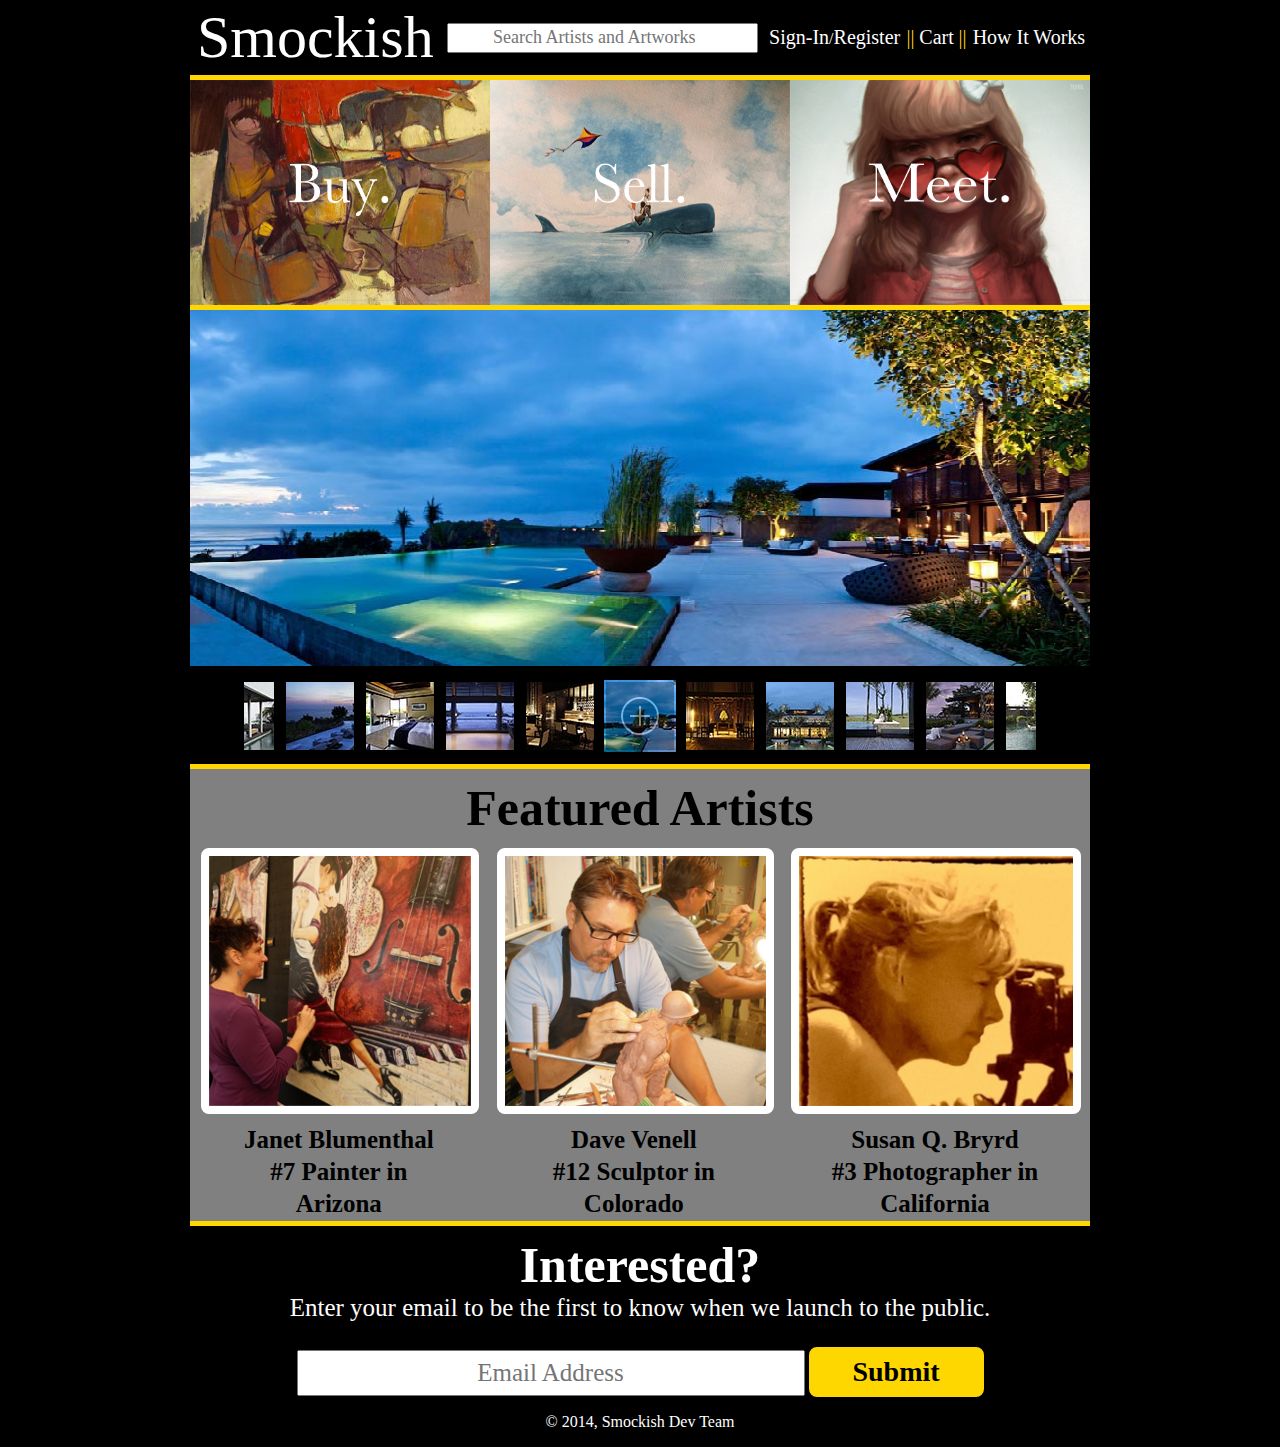
<file: mockup1/index.htm>
<!DOCTYPE html>

<html lang="en">
	<head>
		<meta charset="utf-8">
		<title>Smockish</title>
		<link rel='icon' type='image/png' href='favicon.png'>
		<link rel="shortcut icon" type="image/ico" href="favicon.ico" />
		<link rel="stylesheet" href="css/style.css" />
		<link rel="stylesheet" href="css/colorbox.css">
        <script src="https://ajax.googleapis.com/ajax/libs/jquery/1.10.2/jquery.min.js"></script>
        <script src="js/jquery.colorbox.js"></script>
		<script>
			$(document).ready(function(){
				$(".art").colorbox({rel:'art'});
				$(".pic").colorbox({rel:'pic'});
				$(".youtube").colorbox({iframe:true, innerWidth:640, innerHeight:390});
				$(".iframe").colorbox({iframe:true, width:"80%", height:"80%"});
				$("a.inline").colorbox({inline:true});
			});
		</script>
	</head>

	<body>
		<div id="top">
			<table style="color:white">
				<tr>
					<td><a class="title" href="index.htm">Smockish </a></td>
					<td><form action="http://www.google.com/search" method="get">
					<input type="search" name="q" size="28" onblur="value=''" placeholder="Search Artists and Artworks"/>
					</form></td>
					<td><a class="inline" href="#signin"> Sign-In</a>/<a class="inline" href="#reg">Register </a></td>
					<td class="seperator">||</td>
					<td><a class="iframe" href="cart.php"> Cart </a></td>
					<td class="seperator">||</td>
					<td><a class="iframe" href="how_it_works.htm"> How It Works</a></td>
				</tr>
			</table>
		</div>
		<div id="nav">
			<a class="art" href="img/buy.png"><img src="img/buy.png" alt="" /></a>
			<a class="art" href="img/sell.png"><img src="img/sell.png" alt=""/></a>
			<a class="art" href="img/meet.png"><img src="img/meet.png" alt=""/></a>
		</div>
		<div id="slide">
		<iframe scrolling="no"  src="ss/image_gallery.html">
			<p>Your browser does not support iframes.</p>
		</iframe>
		</div>
		<div id="featArtist">
			<strong>Featured Artists</strong>
			<table id="info">
				<tr>
					<td><a class="pic" href="img/artist1.png"><img src="img/artist1.png" alt=""/></a></td>
					<td><a class="pic" href="img/artist2.png"><img src="img/artist2.png" alt=""/></a></td>
					<td><a class="pic" href="img/artist3.png"><img src="img/artist3.png" alt=""/></a></td>
				</tr>
				<tr>
					<td>Janet Blumenthal</td>
					<td>Dave Venell</td>
					<td>Susan Q. Bryrd</td>
				</tr>
				<tr>
					<td>#7 Painter in</td>
					<td>#12 Sculptor in</td>
					<td>#3 Photographer in</td>
				</tr>
				<tr>
					<td>Arizona</td>
					<td>Colorado</td>
					<td>California</td>
				</tr>
			</table>
		</div>
		<div id="emailform">
			<strong>Interested?</strong>
			<p>Enter your email to be the first to know when we launch to the public.</p>
			<form action="email.php" method="post">
			<input type="email" name="email" placeholder="Email Address" pattern="[a-z0-9.-_$]+@[a-z0-9-_]+\.[a-z]{2,6}" maxlength="50" />
			<input type="submit" value="Submit" />
			</form>
		</div>
		<div style='display:none'>
			<div id="signin">
				<form action="#" method="post">
					<h1>Sign In</h1>
					<hr>
					<p><input type="email" name="email" placeholder="E-mail Address" required title="[Required] {Limit:6-50} Valid E-mail Address Only" pattern="[a-z0-9.-_$]+@[a-z0-9-_]+\.[a-z]{2,6}" maxlength="50"/></p>
					<p><input type="password" name="password" placeholder="Password" required title="[Required] {Limit:4-20} Alphanumberic Characters, - _ ! and $ Only." pattern="[a-zA-Z0-9-_!$]{4,20}"/></p>
					<p><a class="inline fix" href="#reset">Forgot your password?</a></p>
					<button type="submit">Sign In To Your Account</button>
					<p>Not a member? <a class="inline fix" href="#reg">Join Now</a></p>
				</form>
			</div>
		</div>
		<div style='display:none'>
			<div id="reset">
				<form action="#" method="post">
					<h1>Password Recovery</h1>
					<hr>
					<p>Enter your email address below and we will send you a replacement password.</p>
					<p><input type="email" name="email" placeholder="E-mail Address" required title="[Required] {Limit:6-50} Valid E-mail Address Only" pattern="[a-z0-9.-_$]+@[a-z0-9-_]+\.[a-z]{2,6}" maxlength="50"/></p>
					<button type="submit">Reset Password</button>
				</form>
			</div>
		</div>
		<div style='display:none'>
			<div id="reg">
				<form action="#" method="post">
					<h1>Smockish Registration</h1>
					<hr>
					<table>
						<tr>
							<td><label>First Name*</label><br />
							<input type="text" name="fname" placeholder="First Name" required title="[Required] {Limit:2-30} Upper/Lower Case Alphabetic Characters, - and ' Only." pattern="[a-zA-Z-' ]{2,30}"/></td>
							<td><label>Nick Name</label><br />
							<input type="text" name="nname" placeholder="Nick Name" title="[Optional] {Limit:2-30} Upper/Lower Case Alphabetic Characters, - and ' Only." pattern="[a-zA-Z-' ]{2,30}"/></td>
							<td><label>Last Name*</label><br />
							<input type="text" name="lname" placeholder="Last Name" required title="[Required] {Limit:2-30} Upper/Lower Case Alphabetic Characters, - and ' Only." pattern="[a-zA-Z-' ]{2,30}"/></td>
						</tr>
						<tr>
							<td><label>Zip Code*</label><br />
							<input type="text" name="zip" placeholder="Zip Code" required title="[Required] {Limit:5} Numberic Characters Only." pattern="[0-9]{5,5}"/></td>
							<!--<td><label>Website</label><br />
							<input type="url" name="website" placeholder="Website" title="[Optional] Format:https://..." pattern="https?://.+"/></td>-->
							<td><label>Referral Code</label><br />
							<input type="text" name="refcode" placeholder="Referral Code" title="[Optional] {Limit:8} Alphanumberic Characters Only." pattern="[a-zA-Z0-9]{8,8}"/></td>
						</tr>
							
						<tr>
							<td><label>E-mail Address*</label><br />
							<input type="email" name="email" placeholder="E-mail Address" required title="[Required] {Limit:6-50} Valid E-mail Address Only" pattern="[a-z0-9.-_$]+@[a-z0-9-_]+\.[a-z]{2,6}" maxlength="50"/></td>
							<td><label>Password*</label><br />
							<input type="password" name="password" placeholder="Password" required title="[Required] {Limit:4-20} Alphanumberic Characters, - _ ! and $ Only." onchange="form.reenter.pattern=this.value;" pattern="[a-zA-Z0-9-_!$]{4,20}"/></td>
							<td><label>Confirm Password*</label><br />
							<input type="password" name="cpassword" placeholder="Confirm Password" required title="[Required] Password must match!" pattern="[a-zA-Z0-9-_!$]{4,20}"/></td>
						</tr>
					</table>
					<h2>Join Our Newsletter</h2>
					<hr>
					<p>Stay up to date on works by your favorite artists and get notified when new auctions launch.</p>
					<input type="checkbox" name="newscheck" /><label>Sign me up!</label>
					<p>By signing up you agree to Smockish's <a class="iframe fix" href="about/terms.htm">terms and conditions</a> and <a class="iframe fix" href="about/privacy.htm">privacy policy</a>.</p>
					<button type="submit">Join Now</button>
					<p>Already a member? <a class="inline fix" href="#signin">Sign In</a></p>
				</form>
			</div>
		</div>
		<footer>
			<p>&copy; 2014, Smockish Dev Team</p>
		</footer>

	</body>
</html>
</file>
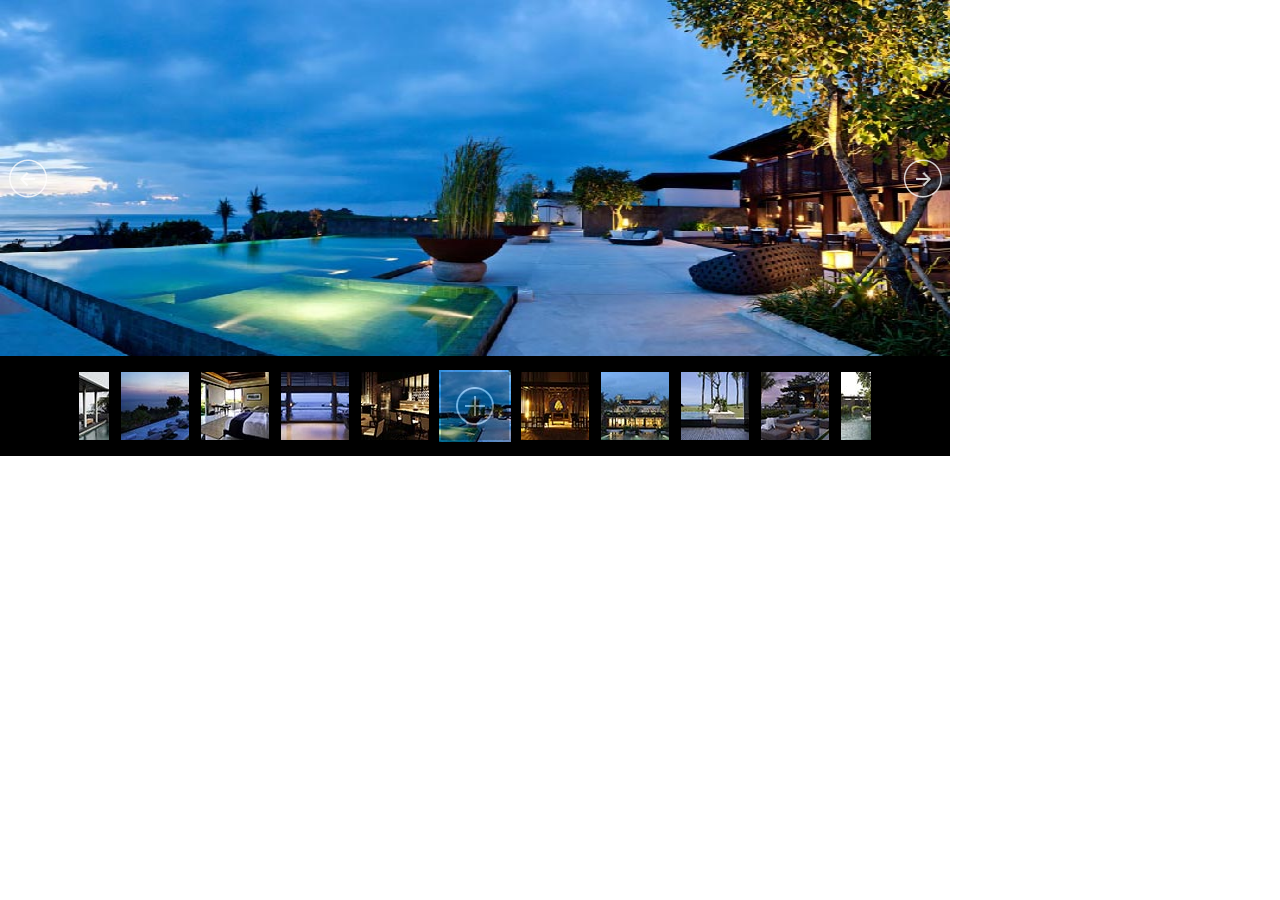
<file: ss/image_gallery.html>
﻿<!DOCTYPE html>
<html>
<head>
    <meta charset="utf-8">
    <meta name="viewport" content="width=device-width">
    <title>Image Gallery Theme - Jssor Slider, Slideshow with Javascript Source Code</title>
</head>
<body style="padding: 0; margin: 0; font-family:Arial, Verdana;background-color:#fff;">
    <!-- it works the same with all jquery version from 1.x to 2.x -->
    <script type="text/javascript" src="js/jquery-1.9.1.min.js"></script>
    <!-- use jssor.slider.mini.js (40KB) or jssor.sliderc.mini.js (32KB, with caption, no slideshow) or jssor.sliders.mini.js (28KB, no caption, no slideshow) instead for release -->
    <!-- jssor.slider.mini.js = jssor.sliderc.mini.js = jssor.sliders.mini.js = (jssor.core.js + jssor.utils.js + jssor.slider.js) -->
    <script type="text/javascript" src="js/jssor.core.js"></script>
    <script type="text/javascript" src="js/jssor.utils.js"></script>
    <script type="text/javascript" src="js/jssor.slider.js"></script>
	<!-- Colorbox integration -->
	<link rel="stylesheet" href="../css/colorbox.css">
	<script src="../js/jquery.colorbox.js"></script>
	
    <script>
		<!-- Colorbox Script -- >
		$(document).ready(function(){
			$(".art").colorbox({rel:'art'});
			$(".pic").colorbox({rel:'pic'});
		});
		
		<!-- SLideshow Script -->
        jQuery(document).ready(function ($) {

            var _SlideshowTransitions = [
            //Fade in L
                {$Duration: 1200, x: 0.3, $During: { $Left: [0.3, 0.7] }, $Easing: { $Left: $JssorEasing$.$EaseInCubic, $Opacity: $JssorEasing$.$EaseLinear }, $Opacity: 2 }
            //Fade out R
                , { $Duration: 1200, x: -0.3, $SlideOut: true, $Easing: { $Left: $JssorEasing$.$EaseInCubic, $Opacity: $JssorEasing$.$EaseLinear }, $Opacity: 2 }
            //Fade in R
                , { $Duration: 1200, x: -0.3, $During: { $Left: [0.3, 0.7] }, $Easing: { $Left: $JssorEasing$.$EaseInCubic, $Opacity: $JssorEasing$.$EaseLinear }, $Opacity: 2 }
            //Fade out L
                , { $Duration: 1200, x: 0.3, $SlideOut: true, $Easing: { $Left: $JssorEasing$.$EaseInCubic, $Opacity: $JssorEasing$.$EaseLinear }, $Opacity: 2 }

            //Fade in T
                , { $Duration: 1200, y: 0.3, $During: { $Top: [0.3, 0.7] }, $Easing: { $Top: $JssorEasing$.$EaseInCubic, $Opacity: $JssorEasing$.$EaseLinear }, $Opacity: 2, $Outside: true }
            //Fade out B
                , { $Duration: 1200, y: -0.3, $SlideOut: true, $Easing: { $Top: $JssorEasing$.$EaseInCubic, $Opacity: $JssorEasing$.$EaseLinear }, $Opacity: 2, $Outside: true }
            //Fade in B
                , { $Duration: 1200, y: -0.3, $During: { $Top: [0.3, 0.7] }, $Easing: { $Top: $JssorEasing$.$EaseInCubic, $Opacity: $JssorEasing$.$EaseLinear }, $Opacity: 2 }
            //Fade out T
                , { $Duration: 1200, y: 0.3, $SlideOut: true, $Easing: { $Top: $JssorEasing$.$EaseInCubic, $Opacity: $JssorEasing$.$EaseLinear }, $Opacity: 2 }

            //Fade in LR
                , { $Duration: 1200, x: 0.3, $Cols: 2, $During: { $Left: [0.3, 0.7] }, $ChessMode: { $Column: 3 }, $Easing: { $Left: $JssorEasing$.$EaseInCubic, $Opacity: $JssorEasing$.$EaseLinear }, $Opacity: 2, $Outside: true }
            //Fade out LR
                , { $Duration: 1200, x: 0.3, $Cols: 2, $SlideOut: true, $ChessMode: { $Column: 3 }, $Easing: { $Left: $JssorEasing$.$EaseInCubic, $Opacity: $JssorEasing$.$EaseLinear }, $Opacity: 2, $Outside: true }
            //Fade in TB
                , { $Duration: 1200, y: 0.3, $Rows: 2, $During: { $Top: [0.3, 0.7] }, $ChessMode: { $Row: 12 }, $Easing: { $Top: $JssorEasing$.$EaseInCubic, $Opacity: $JssorEasing$.$EaseLinear }, $Opacity: 2 }
            //Fade out TB
                , { $Duration: 1200, y: 0.3, $Rows: 2, $SlideOut: true, $ChessMode: { $Row: 12 }, $Easing: { $Top: $JssorEasing$.$EaseInCubic, $Opacity: $JssorEasing$.$EaseLinear }, $Opacity: 2 }

            //Fade in LR Chess
                , { $Duration: 1200, y: 0.3, $Cols: 2, $During: { $Top: [0.3, 0.7] }, $ChessMode: { $Column: 12 }, $Easing: { $Top: $JssorEasing$.$EaseInCubic, $Opacity: $JssorEasing$.$EaseLinear }, $Opacity: 2, $Outside: true }
            //Fade out LR Chess
                , { $Duration: 1200, y: -0.3, $Cols: 2, $SlideOut: true, $ChessMode: { $Column: 12 }, $Easing: { $Top: $JssorEasing$.$EaseInCubic, $Opacity: $JssorEasing$.$EaseLinear }, $Opacity: 2 }
            //Fade in TB Chess
                , { $Duration: 1200, x: 0.3, $Rows: 2, $During: { $Left: [0.3, 0.7] }, $ChessMode: { $Row: 3 }, $Easing: { $Left: $JssorEasing$.$EaseInCubic, $Opacity: $JssorEasing$.$EaseLinear }, $Opacity: 2, $Outside: true }
            //Fade out TB Chess
                , { $Duration: 1200, x: -0.3, $Rows: 2, $SlideOut: true, $ChessMode: { $Row: 3 }, $Easing: { $Left: $JssorEasing$.$EaseInCubic, $Opacity: $JssorEasing$.$EaseLinear }, $Opacity: 2 }

            //Fade in Corners
                , { $Duration: 1200, x: 0.3, y: 0.3, $Cols: 2, $Rows: 2, $During: { $Left: [0.3, 0.7], $Top: [0.3, 0.7] }, $ChessMode: { $Column: 3, $Row: 12 }, $Easing: { $Left: $JssorEasing$.$EaseInCubic, $Top: $JssorEasing$.$EaseInCubic, $Opacity: $JssorEasing$.$EaseLinear }, $Opacity: 2, $Outside: true }
            //Fade out Corners
                , { $Duration: 1200, x: 0.3, y: 0.3, $Cols: 2, $Rows: 2, $During: { $Left: [0.3, 0.7], $Top: [0.3, 0.7] }, $SlideOut: true, $ChessMode: { $Column: 3, $Row: 12 }, $Easing: { $Left: $JssorEasing$.$EaseInCubic, $Top: $JssorEasing$.$EaseInCubic, $Opacity: $JssorEasing$.$EaseLinear }, $Opacity: 2, $Outside: true }

            //Fade Clip in H
                , { $Duration: 1200, $Delay: 20, $Clip: 3, $Assembly: 260, $Easing: { $Clip: $JssorEasing$.$EaseInCubic, $Opacity: $JssorEasing$.$EaseLinear }, $Opacity: 2 }
            //Fade Clip out H
                , { $Duration: 1200, $Delay: 20, $Clip: 3, $SlideOut: true, $Assembly: 260, $Easing: { $Clip: $JssorEasing$.$EaseOutCubic, $Opacity: $JssorEasing$.$EaseLinear }, $Opacity: 2 }
            //Fade Clip in V
                , { $Duration: 1200, $Delay: 20, $Clip: 12, $Assembly: 260, $Easing: { $Clip: $JssorEasing$.$EaseInCubic, $Opacity: $JssorEasing$.$EaseLinear }, $Opacity: 2 }
            //Fade Clip out V
                , { $Duration: 1200, $Delay: 20, $Clip: 12, $SlideOut: true, $Assembly: 260, $Easing: { $Clip: $JssorEasing$.$EaseOutCubic, $Opacity: $JssorEasing$.$EaseLinear }, $Opacity: 2 }
                ];

            var options = {
                $AutoPlay: true,                                    //[Optional] Whether to auto play, to enable slideshow, this option must be set to true, default value is false
                $AutoPlayInterval: 1500,                            //[Optional] Interval (in milliseconds) to go for next slide since the previous stopped if the slider is auto playing, default value is 3000
                $PauseOnHover: 1,                                //[Optional] Whether to pause when mouse over if a slider is auto playing, 0 no pause, 1 pause for desktop, 2 pause for touch device, 3 pause for desktop and touch device, 4 freeze for desktop, 8 freeze for touch device, 12 freeze for desktop and touch device, default value is 1

                $DragOrientation: 3,                                //[Optional] Orientation to drag slide, 0 no drag, 1 horizental, 2 vertical, 3 either, default value is 1 (Note that the $DragOrientation should be the same as $PlayOrientation when $DisplayPieces is greater than 1, or parking position is not 0)
                $ArrowKeyNavigation: true,   			            //[Optional] Allows keyboard (arrow key) navigation or not, default value is false
                $SlideDuration: 800,                                //Specifies default duration (swipe) for slide in milliseconds

                $SlideshowOptions: {                                //[Optional] Options to specify and enable slideshow or not
                    $Class: $JssorSlideshowRunner$,                 //[Required] Class to create instance of slideshow
                    $Transitions: _SlideshowTransitions,            //[Required] An array of slideshow transitions to play slideshow
                    $TransitionsOrder: 1,                           //[Optional] The way to choose transition to play slide, 1 Sequence, 0 Random
                    $ShowLink: true                                    //[Optional] Whether to bring slide link on top of the slider when slideshow is running, default value is false
                },

                $ArrowNavigatorOptions: {                       //[Optional] Options to specify and enable arrow navigator or not
                    $Class: $JssorArrowNavigator$,              //[Requried] Class to create arrow navigator instance
                    $ChanceToShow: 1                               //[Required] 0 Never, 1 Mouse Over, 2 Always
                },

                $ThumbnailNavigatorOptions: {                       //[Optional] Options to specify and enable thumbnail navigator or not
                    $Class: $JssorThumbnailNavigator$,              //[Required] Class to create thumbnail navigator instance
                    $ChanceToShow: 2,                               //[Required] 0 Never, 1 Mouse Over, 2 Always

                    $ActionMode: 1,                                 //[Optional] 0 None, 1 act by click, 2 act by mouse hover, 3 both, default value is 1
                    $SpacingX: 8,                                   //[Optional] Horizontal space between each thumbnail in pixel, default value is 0
                    $DisplayPieces: 10,                             //[Optional] Number of pieces to display, default value is 1
                    $ParkingPosition: 360                          //[Optional] The offset position to park thumbnail
                }
            };

            var jssor_slider1 = new $JssorSlider$("slider1_container", options);
            //responsive code begin
            //you can remove responsive code if you don't want the slider scales while window resizes
            function ScaleSlider() {
                var parentWidth = jssor_slider1.$Elmt.parentNode.clientWidth;
                if (parentWidth)
                    jssor_slider1.$SetScaleWidth(Math.max(Math.min(parentWidth, 950), 300));
                else
                    window.setTimeout(ScaleSlider, 30);
            }

            ScaleSlider();

            if (!navigator.userAgent.match(/(iPhone|iPod|iPad|BlackBerry|IEMobile)/)) {
                $(window).bind('resize', ScaleSlider);
            }
			
            //if (navigator.userAgent.match(/(iPhone|iPod|iPad)/)) {
            //    $(window).bind("orientationchange", ScaleSlider);
            //}
            //responsive code end
        });
    </script>
    <!-- Jssor Slider Begin -->
    <!-- You can move inline styles to css file or css block. -->
    <div id="slider1_container" style="position: relative; top: 0px; left: 0px; width: 950px;
        height: 456px; background: #000000; overflow: hidden;">

        <!-- Loading Screen -->
        <div u="loading" style="position: absolute; top: 0px; left: 0px;">
            <div style="filter: alpha(opacity=70); opacity:0.7; position: absolute; display: block;
                background-color: #000000; top: 0px; left: 0px;width: 100%;height:100%;">
            </div>
            <div style="position: absolute; display: block; background: url(img/loading.gif) no-repeat center center;
                top: 0px; left: 0px;width: 100%;height:100%;">
            </div>
        </div>

        <!-- Slides Container -->
        <div u="slides" style="cursor: move; position: absolute; left: 0px; top: 0px; width: 950px; height: 356px; overflow: hidden;">
            <div>
                <img class="art" href="img/alila/01.jpg" u="image" src="img/alila/01.jpg" />
                <img u="thumb" src="img/alila/thumb-01.jpg" />
            </div>
            <div>
                <img class="art" href="img/alila/01.jpg" u="image" src="img/alila/02.jpg" />
                <img u="thumb" src="img/alila/thumb-02.jpg" />
            </div>
            <div>
                <img class="art" href="img/alila/01.jpg" u="image" src="img/alila/03.jpg" />
                <img u="thumb" src="img/alila/thumb-03.jpg" />
            </div>
            <div>
                <img class="art" href="img/alila/01.jpg" u="image" src="img/alila/04.jpg" />
                <img u="thumb" src="img/alila/thumb-04.jpg" />
            </div>
            <div>
                <img class="art" href="img/alila/01.jpg" u="image" src="img/alila/05.jpg" />
                <img u="thumb" src="img/alila/thumb-05.jpg" />
            </div>
            <div>
                <img class="art" href="img/alila/01.jpg" u="image" src="img/alila/06.jpg" />
                <img u="thumb" src="img/alila/thumb-06.jpg" />
            </div>
            <div>
                <img class="art" href="img/alila/01.jpg" u="image" src="img/alila/07.jpg" />
                <img u="thumb" src="img/alila/thumb-07.jpg" />
            </div>
            <div>
                <img class="art" href="img/alila/01.jpg" u="image" src="img/alila/08.jpg" />
                <img u="thumb" src="img/alila/thumb-08.jpg" />
            </div>
            <div>
                <img class="art" href="img/alila/01.jpg" u="image" src="img/alila/09.jpg" />
                <img u="thumb" src="img/alila/thumb-09.jpg" />
            </div>
            <div>
                <img class="art" href="img/alila/01.jpg" u="image" src="img/alila/10.jpg" />
                <img u="thumb" src="img/alila/thumb-10.jpg" />
            </div>
            
            <div>
                <img class="art" href="img/alila/01.jpg" u="image" src="img/alila/11.jpg" />
                <img u="thumb" src="img/alila/thumb-11.jpg" />
            </div>
            <div>
                <img class="art" href="img/alila/01.jpg" u="image" src="img/alila/12.jpg" />
                <img u="thumb" src="img/alila/thumb-12.jpg" />
            </div>
        </div>
        
        <!-- Arrow Navigator Skin Begin -->
        <style>
            /* jssor slider arrow navigator skin 05 css */
            /*
            .jssora05l              (normal)
            .jssora05r              (normal)
            .jssora05l:hover        (normal mouseover)
            .jssora05r:hover        (normal mouseover)
            .jssora05ldn            (mousedown)
            .jssora05rdn            (mousedown)
            */
            .jssora05l, .jssora05r, .jssora05ldn, .jssora05rdn
            {
            	position: absolute;
            	cursor: pointer;
            	display: block;
                background: url(img/a17.png) no-repeat;
                overflow:hidden;
            }
            .jssora05l { background-position: -10px -40px; }
            .jssora05r { background-position: -70px -40px; }
            .jssora05l:hover { background-position: -130px -40px; }
            .jssora05r:hover { background-position: -190px -40px; }
            .jssora05ldn { background-position: -250px -40px; }
            .jssora05rdn { background-position: -310px -40px; }
        </style>
        <!-- Arrow Left -->
        <span u="arrowleft" class="jssora05l" style="width: 40px; height: 40px; top: 158px; left: 8px;">
        </span>
        <!-- Arrow Right -->
        <span u="arrowright" class="jssora05r" style="width: 40px; height: 40px; top: 158px; right: 8px">
        </span>
        <!-- Arrow Navigator Skin End -->
        
        <!-- Thumbnail Navigator Skin Begin -->
        <div u="thumbnavigator" class="jssort01" style="position: absolute; width: 950px; height: 100px; left:0px; bottom: 0px;">
            <!-- Thumbnail Item Skin Begin -->
            <style>
                /* jssor slider thumbnail navigator skin 01 css */
                /*
                .jssort01 .p           (normal)
                .jssort01 .p:hover     (normal mouseover)
                .jssort01 .pav           (active)
                .jssort01 .pav:hover     (active mouseover)
                .jssort01 .pdn           (mousedown)
                */
                .jssort01 .w {
                    position: absolute;
                    top: 0px;
                    left: 0px;
                    width: 100%;
                    height: 100%;
                }

                .jssort01 .c {
                    position: absolute;
                    top: 0px;
                    left: 0px;
                    width: 68px;
                    height: 68px;
                    border: #000 2px solid;
                }

                .jssort01 .p:hover .c, .jssort01 .pav:hover .c, .jssort01 .pav .c {
                    background: url(img/t01.png) center center;
                    border-width: 0px;
                    top: 2px;
                    left: 2px;
                    width: 68px;
                    height: 68px;
                }

                .jssort01 .p:hover .c, .jssort01 .pav:hover .c {
                    top: 0px;
                    left: 0px;
                    width: 70px;
                    height: 70px;
                    border: #fff 1px solid;
                }
            </style>
            <div u="slides" style="cursor: move;">
                <div u="prototype" class="p" style="position: absolute; width: 72px; height: 72px; top: 0; left: 0;">
                    <div class=w><thumbnailtemplate style=" width: 100%; height: 100%; border: none;position:absolute; top: 0; left: 0;"></thumbnailtemplate></div>
                    <div class=c>
                    </div>
                </div>
            </div>
            <!-- Thumbnail Item Skin End -->
        </div>
        <!-- Thumbnail Navigator Skin End -->
        <a style="display: none" href="http://www.jssor.com">javascript</a>
    </div>
    <!-- Jssor Slider End -->
</body>
</html>
</file>
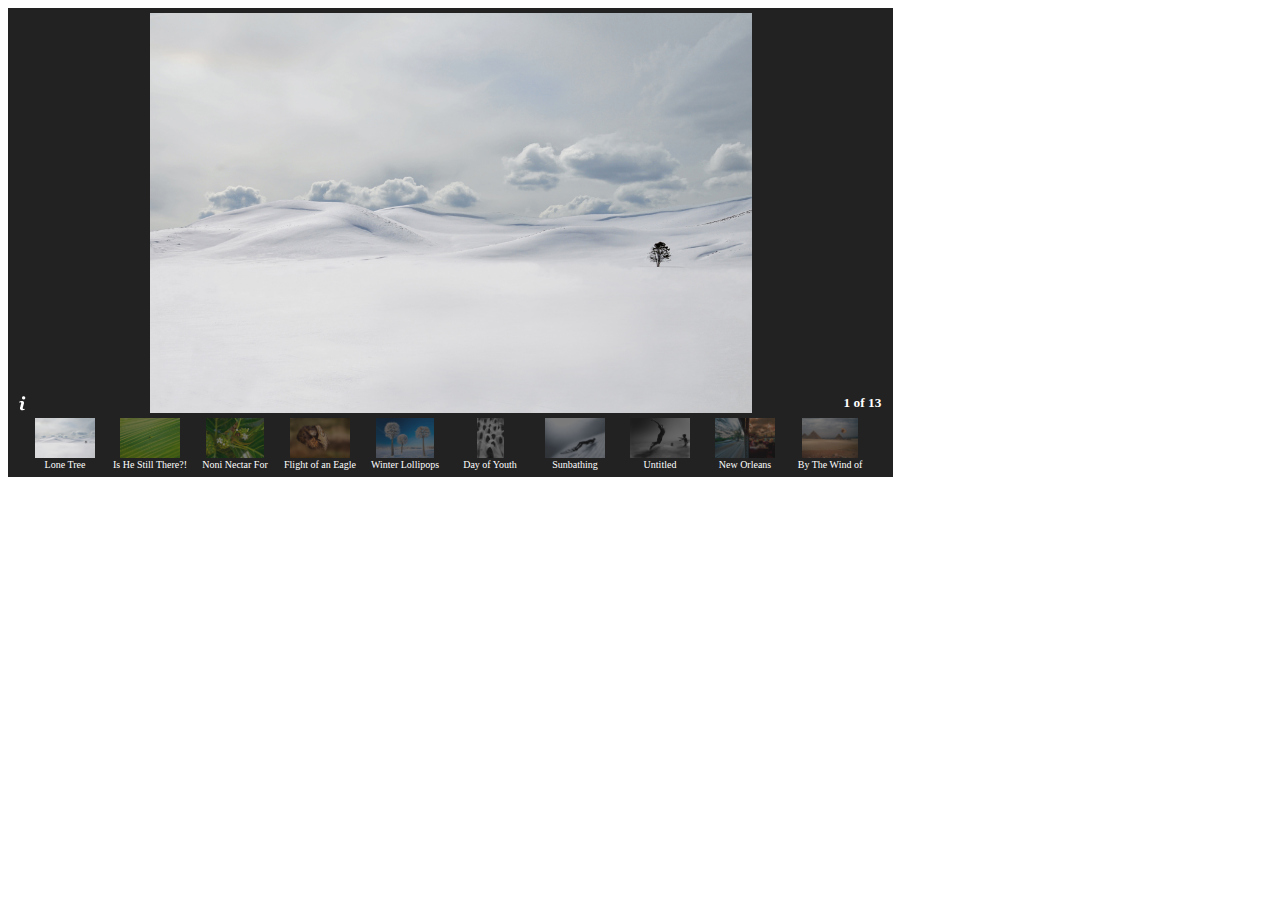
<file: mockup1/galleryview/galleryview.html>
<!DOCTYPE html>

<html lang="en">
	<head>
		<meta charset="utf-8">
		<script type="text/javascript" src="../js/jquery-ui.min.js"></script>
		<script type="text/javascript" src="../js/jquery.min.js"></script>
		<script type="text/javascript" src="js/jquery.timers-1.2.js"></script>
		<script type="text/javascript" src="js/jquery.easing.1.3.js"></script>
		<script type="text/javascript" src="js/jquery.galleryview-3.0-dev.js"></script>
		<link type="text/css" rel="stylesheet" href="css/jquery.galleryview-3.0-dev.css" />
		<script>
			$(function(){
				$('#myGallery').galleryView({
				panel_width: 875,
				panel_scale: 'fit',
				show_captions: true,
				show_filmstrip_nav: false,
				frame_scale: 'fit',
				enable_overlays: true,
				});
			});
		</script>
	</head>
	<body>
		<div>
			<ul style="" id="myGallery">
				<li><img data-frame="gallery/bp1.jpg" src="gallery/bp1.jpg" alt="" title="Lone Tree Yellowstone" data-description="A solitary tree surviving another harsh winter in Yellowstone National Park. Yellowstone National Park, Wyoming. (Photo and caption by Anita Erdmann/Nature/National Geographic Photo Contest) " /></li>
				<li><img data-frame="gallery/bp2.jpg" src="gallery/bp2.jpg" alt="" title="Is He Still There?!" data-description="One morning while on the Big Island of Hawaii, i exploring my surroundings to see if i could find something to photograph. I almost went back inside when something on this huge palm tree leaf caught my eye. I stayed around and it was this little gecko, startled by my presence he was hidden between the ridges of the leaf. He would pop his head up periodically to check his surroundings, as soon as he saw i was still there he would hide again. We played this game for a while until i got the shot. Holualoa big Island, Hawaii. (Photo and caption by Lorenzo Menendez/Nature/National Geographic Photo Contest)" /></li>
				<li><img data-frame="gallery/bp4.jpg" src="gallery/bp4.jpg" alt="" title="Noni Nectar For Green Gecko" data-description="Madagascar Gold Dust Day Gecko licking nectar from a young noni fruit in Kailua, Hawaii. These geckos were living all around the hale' we were staying in, enjoying the noni and basking on the railing and sunny steps to our place. They were very shy mostly, except this one must have enjoyed the nectar so much as to let me get a shot of their favorite activity. They seemed to tend the noni very attentively throughout the day. August 2010, Chandra S Sherin. Kona Village Resort, Kailua - Kona, Hawaii. (Photo and Caption by Chandra Sherin/Nature/National Geographic Photo Contest)" /></li>
				<li><img data-frame="gallery/bp7.jpg" src="gallery/bp7.jpg" alt="" title="Flight of an Eagle Owl" data-description="A large adult eagle owl in flight. Lingfield, Surrey, UK. (Photo and caption by Mark Bridger/Nature/National Geographic Photo Contest)" /></li>
				<li><img data-frame="gallery/bp14.jpg" src="gallery/bp14.jpg" alt="" title="Winter Lollipops" data-description="Winter is extremely beautiful in Lithuania. It was an early morning and minus 25 degrees Celsius outside. This landscape feels out of this world, but in fact it's in the outskirts of my home city, Kaunas—just a mile away from my house. Oftentimes beauty lies just a step away from our door. Kaunas, Lithuania (Photo and caption by Matas Juras/Nature/National Geographic Photo Contest)" /></li>
				<li><img data-frame="gallery/bp26.jpg" src="gallery/bp26.jpg" alt="" title="Day of Youth" data-description="Muslim girls at the day of the youth on the 11th of February. The girls are walking in a procession to the mayor of the village and are singing about the power of Cameroon. Lagdo, Cameroon. (Photo and caption by Ronnie Dankelman/People/National Geographic Photo Contest)" /></li>
				<li><img data-frame="gallery/bp27.jpg" src="gallery/bp27.jpg" alt="" title="Sunbathing Underwater" data-description="The sun gives us energy even underwater. This image was captured during freediving (diving on a single breath without scuba gear) in the Red Sea. Eel Garden, Dahab, Sinai, Egypt. (Photo and caption by Vaclav Krpelik/People/National Geographic Photo Contest)" /></li>
				<li><img data-frame="gallery/bp28.jpg" src="gallery/bp28.jpg" alt="" title="Untitled" data-description="Children filled with happiness playing in the water. Brazil. (Photo and caption by Seth Solo/People/National Geographic Photo Contest)" /></li>
				<li><img data-frame="gallery/bp41.jpg" src="gallery/bp41.jpg" alt="" title="New Orleans Streetcar" data-description="This is a streetcar in New Orleans traveling back towards The Quarter on St. Charles Ave. I held the camera against the window sill, making sure to divide the image equally between the inside and the outside. New Orleans, Louisiana. (Photo and caption by Don Chamblee/Places/National Geographic Photo Contest)" /></li>
				<li><img data-frame="gallery/bp49.jpg" src="gallery/bp49.jpg" alt="" title="By The Wind of Chance" data-description="I was doing my touristic duties to photograph the Pyramids, and I hear my professor shouting. Next thing you know my entire class and some police officers were running to catch my professors hat. It actually wasn't until later that night when scrolling through my photos that I realized I captured this gem. Great Pyramid of Giza. (Photo and caption by John Head/Places/National Geographic Photo Contest)" /></li>
				<li><img data-frame="gallery/bp52.jpg" src="gallery/bp52.jpg" alt="" title="Fishing on the Cloud" data-description="Anglers fishing in the mist rising from the reservoir by dawn look like fishing on cloud. Gosam reservoir, Anseong, Gyeonggi-do, Korea. (Photo and caption by Sungjin Kim/Places/National Geographic Photo Contest)" /></li>
				<li><img data-frame="gallery/bp53.jpg" src="gallery/bp53.jpg" alt="" title="Blue Lagoon" data-description="Blue lagoon, Iceland. (Photo and caption by Maroesjka Lavigne/Places/National Geographic Photo Contest)" /></li>
				<li><img data-frame="gallery/bp54.jpg" src="gallery/bp54.jpg" alt="" title="Time" data-description="An image with beautiful natural colours i was surveying for work when i found this moment and only got the one single shot due to the meeting with my client, the car and the climber was removed one week after the image was taken... UK. (Photo and caption by Simon Belham/Places/National Geographic Photo Contest)" /></li>
			</ul>
		</div>
	</body>
</html>
</file>
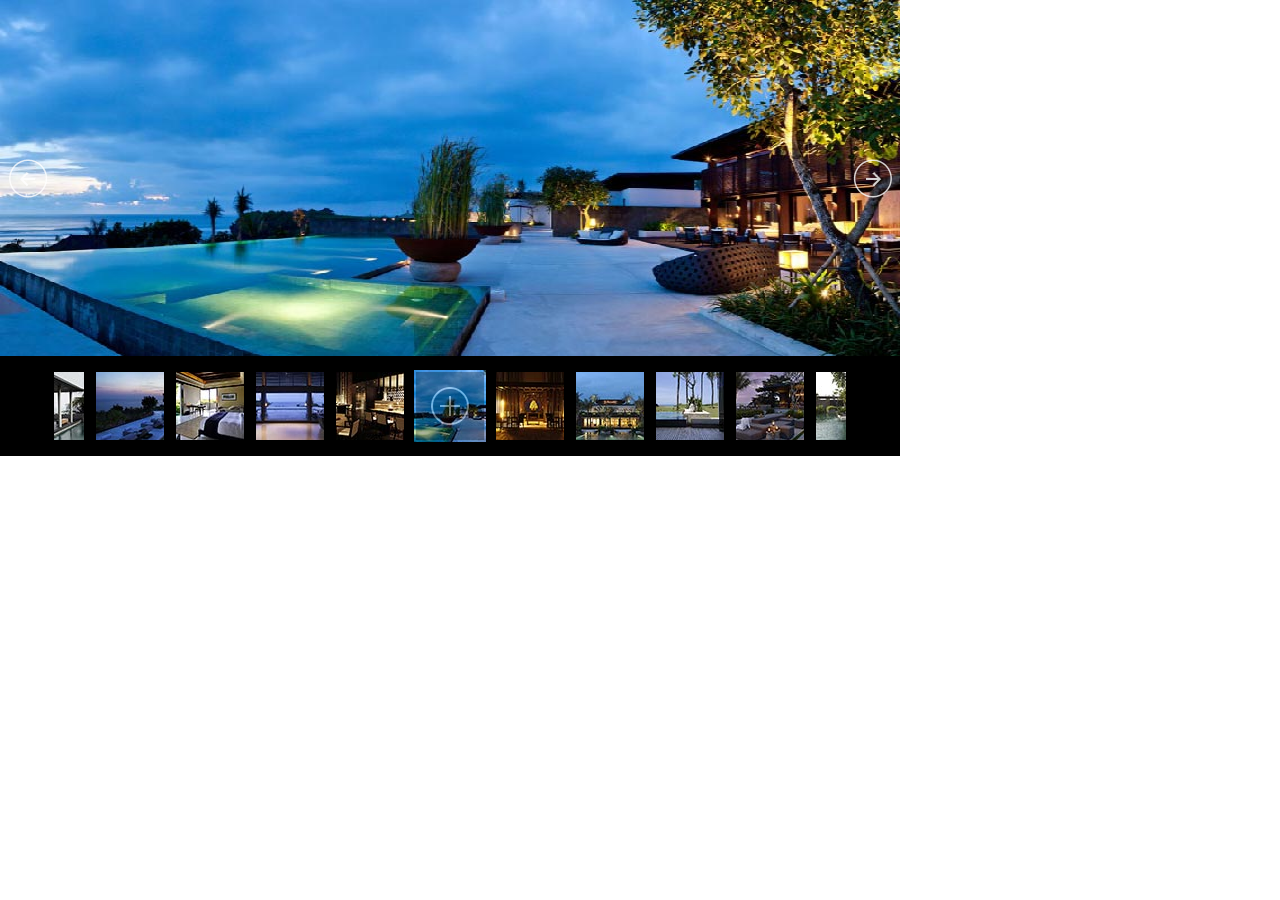
<file: mockup1/ss/image_gallery.html>
﻿<!DOCTYPE html>
<html>
<head>
    <meta charset="utf-8">
    <meta name="viewport" content="width=device-width">
    <title>Image Gallery Theme - Jssor Slider, Slideshow with Javascript Source Code</title>
</head>
<body style="padding: 0; margin: 0; font-family:Arial, Verdana;background-color:#fff;">
    <!-- it works the same with all jquery version from 1.x to 2.x -->
    <script type="text/javascript" src="js/jquery-1.9.1.min.js"></script>
    <!-- use jssor.slider.mini.js (40KB) or jssor.sliderc.mini.js (32KB, with caption, no slideshow) or jssor.sliders.mini.js (28KB, no caption, no slideshow) instead for release -->
    <!-- jssor.slider.mini.js = jssor.sliderc.mini.js = jssor.sliders.mini.js = (jssor.core.js + jssor.utils.js + jssor.slider.js) -->
    <script type="text/javascript" src="js/jssor.core.js"></script>
    <script type="text/javascript" src="js/jssor.utils.js"></script>
    <script type="text/javascript" src="js/jssor.slider.js"></script>
    <script>
		
		<!-- SLideshow Script -->
        jQuery(document).ready(function ($) {

            var _SlideshowTransitions = [
            //Fade in L
                {$Duration: 1200, x: 0.3, $During: { $Left: [0.3, 0.7] }, $Easing: { $Left: $JssorEasing$.$EaseInCubic, $Opacity: $JssorEasing$.$EaseLinear }, $Opacity: 2 }
            //Fade out R
                , { $Duration: 1200, x: -0.3, $SlideOut: true, $Easing: { $Left: $JssorEasing$.$EaseInCubic, $Opacity: $JssorEasing$.$EaseLinear }, $Opacity: 2 }
            //Fade in R
                , { $Duration: 1200, x: -0.3, $During: { $Left: [0.3, 0.7] }, $Easing: { $Left: $JssorEasing$.$EaseInCubic, $Opacity: $JssorEasing$.$EaseLinear }, $Opacity: 2 }
            //Fade out L
                , { $Duration: 1200, x: 0.3, $SlideOut: true, $Easing: { $Left: $JssorEasing$.$EaseInCubic, $Opacity: $JssorEasing$.$EaseLinear }, $Opacity: 2 }

            //Fade in T
                , { $Duration: 1200, y: 0.3, $During: { $Top: [0.3, 0.7] }, $Easing: { $Top: $JssorEasing$.$EaseInCubic, $Opacity: $JssorEasing$.$EaseLinear }, $Opacity: 2, $Outside: true }
            //Fade out B
                , { $Duration: 1200, y: -0.3, $SlideOut: true, $Easing: { $Top: $JssorEasing$.$EaseInCubic, $Opacity: $JssorEasing$.$EaseLinear }, $Opacity: 2, $Outside: true }
            //Fade in B
                , { $Duration: 1200, y: -0.3, $During: { $Top: [0.3, 0.7] }, $Easing: { $Top: $JssorEasing$.$EaseInCubic, $Opacity: $JssorEasing$.$EaseLinear }, $Opacity: 2 }
            //Fade out T
                , { $Duration: 1200, y: 0.3, $SlideOut: true, $Easing: { $Top: $JssorEasing$.$EaseInCubic, $Opacity: $JssorEasing$.$EaseLinear }, $Opacity: 2 }

            //Fade in LR
                , { $Duration: 1200, x: 0.3, $Cols: 2, $During: { $Left: [0.3, 0.7] }, $ChessMode: { $Column: 3 }, $Easing: { $Left: $JssorEasing$.$EaseInCubic, $Opacity: $JssorEasing$.$EaseLinear }, $Opacity: 2, $Outside: true }
            //Fade out LR
                , { $Duration: 1200, x: 0.3, $Cols: 2, $SlideOut: true, $ChessMode: { $Column: 3 }, $Easing: { $Left: $JssorEasing$.$EaseInCubic, $Opacity: $JssorEasing$.$EaseLinear }, $Opacity: 2, $Outside: true }
            //Fade in TB
                , { $Duration: 1200, y: 0.3, $Rows: 2, $During: { $Top: [0.3, 0.7] }, $ChessMode: { $Row: 12 }, $Easing: { $Top: $JssorEasing$.$EaseInCubic, $Opacity: $JssorEasing$.$EaseLinear }, $Opacity: 2 }
            //Fade out TB
                , { $Duration: 1200, y: 0.3, $Rows: 2, $SlideOut: true, $ChessMode: { $Row: 12 }, $Easing: { $Top: $JssorEasing$.$EaseInCubic, $Opacity: $JssorEasing$.$EaseLinear }, $Opacity: 2 }

            //Fade in LR Chess
                , { $Duration: 1200, y: 0.3, $Cols: 2, $During: { $Top: [0.3, 0.7] }, $ChessMode: { $Column: 12 }, $Easing: { $Top: $JssorEasing$.$EaseInCubic, $Opacity: $JssorEasing$.$EaseLinear }, $Opacity: 2, $Outside: true }
            //Fade out LR Chess
                , { $Duration: 1200, y: -0.3, $Cols: 2, $SlideOut: true, $ChessMode: { $Column: 12 }, $Easing: { $Top: $JssorEasing$.$EaseInCubic, $Opacity: $JssorEasing$.$EaseLinear }, $Opacity: 2 }
            //Fade in TB Chess
                , { $Duration: 1200, x: 0.3, $Rows: 2, $During: { $Left: [0.3, 0.7] }, $ChessMode: { $Row: 3 }, $Easing: { $Left: $JssorEasing$.$EaseInCubic, $Opacity: $JssorEasing$.$EaseLinear }, $Opacity: 2, $Outside: true }
            //Fade out TB Chess
                , { $Duration: 1200, x: -0.3, $Rows: 2, $SlideOut: true, $ChessMode: { $Row: 3 }, $Easing: { $Left: $JssorEasing$.$EaseInCubic, $Opacity: $JssorEasing$.$EaseLinear }, $Opacity: 2 }

            //Fade in Corners
                , { $Duration: 1200, x: 0.3, y: 0.3, $Cols: 2, $Rows: 2, $During: { $Left: [0.3, 0.7], $Top: [0.3, 0.7] }, $ChessMode: { $Column: 3, $Row: 12 }, $Easing: { $Left: $JssorEasing$.$EaseInCubic, $Top: $JssorEasing$.$EaseInCubic, $Opacity: $JssorEasing$.$EaseLinear }, $Opacity: 2, $Outside: true }
            //Fade out Corners
                , { $Duration: 1200, x: 0.3, y: 0.3, $Cols: 2, $Rows: 2, $During: { $Left: [0.3, 0.7], $Top: [0.3, 0.7] }, $SlideOut: true, $ChessMode: { $Column: 3, $Row: 12 }, $Easing: { $Left: $JssorEasing$.$EaseInCubic, $Top: $JssorEasing$.$EaseInCubic, $Opacity: $JssorEasing$.$EaseLinear }, $Opacity: 2, $Outside: true }

            //Fade Clip in H
                , { $Duration: 1200, $Delay: 20, $Clip: 3, $Assembly: 260, $Easing: { $Clip: $JssorEasing$.$EaseInCubic, $Opacity: $JssorEasing$.$EaseLinear }, $Opacity: 2 }
            //Fade Clip out H
                , { $Duration: 1200, $Delay: 20, $Clip: 3, $SlideOut: true, $Assembly: 260, $Easing: { $Clip: $JssorEasing$.$EaseOutCubic, $Opacity: $JssorEasing$.$EaseLinear }, $Opacity: 2 }
            //Fade Clip in V
                , { $Duration: 1200, $Delay: 20, $Clip: 12, $Assembly: 260, $Easing: { $Clip: $JssorEasing$.$EaseInCubic, $Opacity: $JssorEasing$.$EaseLinear }, $Opacity: 2 }
            //Fade Clip out V
                , { $Duration: 1200, $Delay: 20, $Clip: 12, $SlideOut: true, $Assembly: 260, $Easing: { $Clip: $JssorEasing$.$EaseOutCubic, $Opacity: $JssorEasing$.$EaseLinear }, $Opacity: 2 }
                ];

            var options = {
                $AutoPlay: true,                                    //[Optional] Whether to auto play, to enable slideshow, this option must be set to true, default value is false
                $AutoPlayInterval: 1500,                            //[Optional] Interval (in milliseconds) to go for next slide since the previous stopped if the slider is auto playing, default value is 3000
                $PauseOnHover: 1,                                //[Optional] Whether to pause when mouse over if a slider is auto playing, 0 no pause, 1 pause for desktop, 2 pause for touch device, 3 pause for desktop and touch device, 4 freeze for desktop, 8 freeze for touch device, 12 freeze for desktop and touch device, default value is 1

                $DragOrientation: 3,                                //[Optional] Orientation to drag slide, 0 no drag, 1 horizental, 2 vertical, 3 either, default value is 1 (Note that the $DragOrientation should be the same as $PlayOrientation when $DisplayPieces is greater than 1, or parking position is not 0)
                $ArrowKeyNavigation: true,   			            //[Optional] Allows keyboard (arrow key) navigation or not, default value is false
                $SlideDuration: 800,                                //Specifies default duration (swipe) for slide in milliseconds

                $SlideshowOptions: {                                //[Optional] Options to specify and enable slideshow or not
                    $Class: $JssorSlideshowRunner$,                 //[Required] Class to create instance of slideshow
                    $Transitions: _SlideshowTransitions,            //[Required] An array of slideshow transitions to play slideshow
                    $TransitionsOrder: 1,                           //[Optional] The way to choose transition to play slide, 1 Sequence, 0 Random
                    $ShowLink: true                                    //[Optional] Whether to bring slide link on top of the slider when slideshow is running, default value is false
                },

                $ArrowNavigatorOptions: {                       //[Optional] Options to specify and enable arrow navigator or not
                    $Class: $JssorArrowNavigator$,              //[Requried] Class to create arrow navigator instance
                    $ChanceToShow: 1                               //[Required] 0 Never, 1 Mouse Over, 2 Always
                },

                $ThumbnailNavigatorOptions: {                       //[Optional] Options to specify and enable thumbnail navigator or not
                    $Class: $JssorThumbnailNavigator$,              //[Required] Class to create thumbnail navigator instance
                    $ChanceToShow: 2,                               //[Required] 0 Never, 1 Mouse Over, 2 Always

                    $ActionMode: 1,                                 //[Optional] 0 None, 1 act by click, 2 act by mouse hover, 3 both, default value is 1
                    $SpacingX: 8,                                   //[Optional] Horizontal space between each thumbnail in pixel, default value is 0
                    $DisplayPieces: 10,                             //[Optional] Number of pieces to display, default value is 1
                    $ParkingPosition: 360                          //[Optional] The offset position to park thumbnail
                }
            };

            var jssor_slider1 = new $JssorSlider$("slider1_container", options);
            //responsive code begin
            //you can remove responsive code if you don't want the slider scales while window resizes
            function ScaleSlider() {
                var parentWidth = jssor_slider1.$Elmt.parentNode.clientWidth;
                if (parentWidth)
                    jssor_slider1.$SetScaleWidth(Math.max(Math.min(parentWidth, 900), 300));
                else
                    window.setTimeout(ScaleSlider, 30);
            }

            ScaleSlider();

            if (!navigator.userAgent.match(/(iPhone|iPod|iPad|BlackBerry|IEMobile)/)) {
                $(window).bind('resize', ScaleSlider);
            }
			
            //if (navigator.userAgent.match(/(iPhone|iPod|iPad)/)) {
            //    $(window).bind("orientationchange", ScaleSlider);
            //}
            //responsive code end
        });
    </script>
    <!-- Jssor Slider Begin -->
    <!-- You can move inline styles to css file or css block. -->
    <div id="slider1_container" style="position: relative; top: 0px; left: 0px; width: 900px;
        height: 456px; background: #000000; overflow: hidden;">

        <!-- Loading Screen -->
        <div u="loading" style="position: absolute; top: 0px; left: 0px;">
            <div style="filter: alpha(opacity=70); opacity:0.7; position: absolute; display: block;
                background-color: #000000; top: 0px; left: 0px;width: 100%;height:100%;">
            </div>
            <div style="position: absolute; display: block; background: url(img/loading.gif) no-repeat center center;
                top: 0px; left: 0px;width: 100%;height:100%;">
            </div>
        </div>

        <!-- Slides Container -->
        <div u="slides" style="cursor: move; position: absolute; left: 0px; top: 0px; width: 900px; height: 356px; overflow: hidden;">
            <div>
                <img href="img/alila/01.jpg" u="image" src="img/alila/01.jpg" />
                <img u="thumb" src="img/alila/thumb-01.jpg" />
            </div>
            <div>
                <img href="img/alila/02.jpg" u="image" src="img/alila/02.jpg" />
                <img u="thumb" src="img/alila/thumb-02.jpg" />
            </div>
            <div>
                <img href="img/alila/03.jpg" u="image" src="img/alila/03.jpg" />
                <img u="thumb" src="img/alila/thumb-03.jpg" />
            </div>
            <div>
                <img href="img/alila/04.jpg" u="image" src="img/alila/04.jpg" />
                <img u="thumb" src="img/alila/thumb-04.jpg" />
            </div>
            <div>
                <img href="img/alila/05.jpg" u="image" src="img/alila/05.jpg" />
                <img u="thumb" src="img/alila/thumb-05.jpg" />
            </div>
            <div>
                <img href="img/alila/06.jpg" u="image" src="img/alila/06.jpg" />
                <img u="thumb" src="img/alila/thumb-06.jpg" />
            </div>
            <div>
                <img href="img/alila/07.jpg" u="image" src="img/alila/07.jpg" />
                <img u="thumb" src="img/alila/thumb-07.jpg" />
            </div>
            <div>
                <img href="img/alila/08.jpg" u="image" src="img/alila/08.jpg" />
                <img u="thumb" src="img/alila/thumb-08.jpg" />
            </div>
            <div>
                <img href="img/alila/09.jpg" u="image" src="img/alila/09.jpg" />
                <img u="thumb" src="img/alila/thumb-09.jpg" />
            </div>
            <div>
                <img href="img/alila/10.jpg" u="image" src="img/alila/10.jpg" />
                <img u="thumb" src="img/alila/thumb-10.jpg" />
            </div>
            
            <div>
                <img href="img/alila/11.jpg" u="image" src="img/alila/11.jpg" />
                <img u="thumb" src="img/alila/thumb-11.jpg" />
            </div>
            <div>
                <img href="img/alila/12.jpg" u="image" src="img/alila/12.jpg" />
                <img u="thumb" src="img/alila/thumb-12.jpg" />
            </div>
        </div>
        
        <!-- Arrow Navigator Skin Begin -->
        <style>
            /* jssor slider arrow navigator skin 05 css */
            /*
            .jssora05l              (normal)
            .jssora05r              (normal)
            .jssora05l:hover        (normal mouseover)
            .jssora05r:hover        (normal mouseover)
            .jssora05ldn            (mousedown)
            .jssora05rdn            (mousedown)
            */
            .jssora05l, .jssora05r, .jssora05ldn, .jssora05rdn
            {
            	position: absolute;
            	cursor: pointer;
            	display: block;
                background: url(img/a17.png) no-repeat;
                overflow:hidden;
            }
            .jssora05l { background-position: -10px -40px; }
            .jssora05r { background-position: -70px -40px; }
            .jssora05l:hover { background-position: -130px -40px; }
            .jssora05r:hover { background-position: -190px -40px; }
            .jssora05ldn { background-position: -250px -40px; }
            .jssora05rdn { background-position: -310px -40px; }
        </style>
        <!-- Arrow Left -->
        <span u="arrowleft" class="jssora05l" style="width: 40px; height: 40px; top: 158px; left: 8px;">
        </span>
        <!-- Arrow Right -->
        <span u="arrowright" class="jssora05r" style="width: 40px; height: 40px; top: 158px; right: 8px">
        </span>
        <!-- Arrow Navigator Skin End -->
        
        <!-- Thumbnail Navigator Skin Begin -->
        <div u="thumbnavigator" class="jssort01" style="position: absolute; width: 900px; height: 100px; left:0px; bottom: 0px;">
            <!-- Thumbnail Item Skin Begin -->
            <style>
                /* jssor slider thumbnail navigator skin 01 css */
                /*
                .jssort01 .p           (normal)
                .jssort01 .p:hover     (normal mouseover)
                .jssort01 .pav           (active)
                .jssort01 .pav:hover     (active mouseover)
                .jssort01 .pdn           (mousedown)
                */
                .jssort01 .w {
                    position: absolute;
                    top: 0px;
                    left: 0px;
                    width: 100%;
                    height: 100%;
                }

                .jssort01 .c {
                    position: absolute;
                    top: 0px;
                    left: 0px;
                    width: 68px;
                    height: 68px;
                    border: #000 2px solid;
                }

                .jssort01 .p:hover .c, .jssort01 .pav:hover .c, .jssort01 .pav .c {
                    background: url(img/t01.png) center center;
                    border-width: 0px;
                    top: 2px;
                    left: 2px;
                    width: 68px;
                    height: 68px;
                }

                .jssort01 .p:hover .c, .jssort01 .pav:hover .c {
                    top: 0px;
                    left: 0px;
                    width: 70px;
                    height: 70px;
                    border: #fff 1px solid;
                }
            </style>
            <div u="slides" style="cursor: move;">
                <div u="prototype" class="p" style="position: absolute; width: 72px; height: 72px; top: 0; left: 0;">
                    <div class=w><thumbnailtemplate style=" width: 100%; height: 100%; border: none;position:absolute; top: 0; left: 0;"></thumbnailtemplate></div>
                    <div class=c>
                    </div>
                </div>
            </div>
            <!-- Thumbnail Item Skin End -->
        </div>
        <!-- Thumbnail Navigator Skin End -->
        <a style="display: none" href="http://www.jssor.com">javascript</a>
    </div>
    <!-- Jssor Slider End -->
</body>
</html>
</file>
<file: mockup1/css/style.css>
*{
	font-family: 	Sitka Heading,Sitka Small,Georgia,Times New Roman;
	text-align:		center;
}

body {
	margin: 		auto;
	width: 			900px;
	background:		black;
	overflow-x: 	hidden;
}

h1,h2{
	margin: 0px;
}

hr {
	height:				2px;
	border-width:		0px;
	color:				gray;
	background-color:	gray;
	width:				95%;
}

.title{
	font-family:	Sitka Display;
	font-size:		60px;
	margin: 		0px;
}

#top {
	border-bottom:	5px solid gold;
}

table {
	width:	100%;
}

form input[type=search]{
	height:		30px;
	font-size:	18px;
}

.seperator {
	color: gold;
}

table tr td a, .seperator{
	font-size:	20px;
}

iframe {
	border:		0px;
	height:		450px;
	width:		900px;
}


#nav a img{
	border-bottom:	5px solid gold;
	height:			225px;
	width:			33.33%;
	float:			left;
}

#info {
	font-size:		25px;
	font-weight: 	bold;
}

#featArtist {
	padding-top:	10px;
	border-top:		5px solid gold;
	border-bottom:	5px solid gold;
	background:		grey;
}

#info tr td img {
	display: 		block;
    margin:			8px;
	height:			250px;
	width:			90%;
	border:			8px solid white;
	border-radius: 	8px;
	float: 			left;
}

#emailform {
	background:	black;
	color:		white;
	padding-top:10px;	
}

#emailform  p{
	font-size:	25px;
	margin-top:	0px;
}

strong{
	font-size:	50px;
	margin:		0px;
}

#emailform form input[type=email]{
	width:		500px;
	height:		40px;
	font-size:	25px;
}

#emailform form input[type=submit]{
	background:		gold;
	width:			175px;
	height:			50px;
	font-weight:	bold;
	font-size:		28px;
	border:			3px solid gold;
	border-radius: 	8px;
}

footer {
	background: black;
	color:		white;
}

a:link {
	color: 			white; 
	text-decoration:none;
}
a:hover {
	color: 			white; 
	text-decoration:underline;
}
a:visited {
	color: white;
}

#signin,#reset{
	width:		100%;
}

.inline.fix,.iframe.fix{
	color:				blue; 
	text-decoration:	underline;
}

form p input, form table tr td input{
	height: 	30px;
	width:		250px;
	font-size:	18px;
}

form button[type=submit]{
	border:		1px solid #444444;
	background:	#444444;
	font-size:	18px;
	color:		white;
	height: 	30px;
	width:		250px;
}

#reg{
	width:	800px;
	font-size:	115%;
}
</file>
<file: mockup1/css/colorbox.css>
/*
    Colorbox Core Style:
    The following CSS is consistent between example themes and should not be altered.
*/
#colorbox, #cboxOverlay, #cboxWrapper{position:absolute; top:0; left:0; z-index:9999; overflow:hidden;}
#cboxWrapper {max-width:none;}
#cboxOverlay{position:fixed; width:100%; height:100%;}
#cboxMiddleLeft, #cboxBottomLeft{clear:left;}
#cboxContent{position:relative;}
#cboxLoadedContent{overflow:auto; -webkit-overflow-scrolling: touch;}
#cboxTitle{margin:0;}
#cboxLoadingOverlay, #cboxLoadingGraphic{position:absolute; top:0; left:0; width:100%; height:100%;}
#cboxPrevious, #cboxNext, #cboxClose, #cboxSlideshow{cursor:pointer;}
.cboxPhoto{float:left; margin:auto; border:0; display:block; max-width:none; -ms-interpolation-mode:bicubic;}
.cboxIframe{width:100%; height:100%; display:block; border:0; padding:0; margin:0;}
#colorbox, #cboxContent, #cboxLoadedContent{box-sizing:content-box; -moz-box-sizing:content-box; -webkit-box-sizing:content-box;}

/* 
    User Style:
    Change the following styles to modify the appearance of Colorbox.  They are
    ordered & tabbed in a way that represents the nesting of the generated HTML.
*/
#cboxOverlay{background:#000; opacity: 0.9; filter: alpha(opacity = 90);}
#colorbox{outline:0;}
    #cboxTopLeft{width:14px; height:14px; background:url(images/controls.png) no-repeat 0 0;}
    #cboxTopCenter{height:14px; background:url(images/border.png) repeat-x top left;}
    #cboxTopRight{width:14px; height:14px; background:url(images/controls.png) no-repeat -36px 0;}
    #cboxBottomLeft{width:14px; height:43px; background:url(images/controls.png) no-repeat 0 -32px;}
    #cboxBottomCenter{height:43px; background:url(images/border.png) repeat-x bottom left;}
    #cboxBottomRight{width:14px; height:43px; background:url(images/controls.png) no-repeat -36px -32px;}
    #cboxMiddleLeft{width:14px; background:url(images/controls.png) repeat-y -175px 0;}
    #cboxMiddleRight{width:14px; background:url(images/controls.png) repeat-y -211px 0;}
    #cboxContent{background:#fff; overflow:visible;}
        .cboxIframe{background:#fff;}
        #cboxError{padding:50px; border:1px solid #ccc;}
        #cboxLoadedContent{margin-bottom:5px;}
        #cboxLoadingOverlay{background:url(images/loading_background.png) no-repeat center center;}
        #cboxLoadingGraphic{background:url(images/loading.gif) no-repeat center center;}
        #cboxTitle{position:absolute; bottom:-25px; left:0; text-align:center; width:100%; font-weight:bold; color:#7C7C7C;}
        #cboxCurrent{position:absolute; bottom:-25px; left:58px; font-weight:bold; color:#7C7C7C;}

        /* these elements are buttons, and may need to have additional styles reset to avoid unwanted base styles */
        #cboxPrevious, #cboxNext, #cboxSlideshow, #cboxClose {border:0; padding:0; margin:0; overflow:visible;  position:absolute; bottom:-29px; background:url(images/controls.png) no-repeat 0px 0px; width:23px; height:23px; text-indent:-9999px;}
        
        /* avoid outlines on :active (mouseclick), but preserve outlines on :focus (tabbed navigating) */
        #cboxPrevious:active, #cboxNext:active, #cboxSlideshow:active, #cboxClose:active {outline:0;}

        #cboxPrevious{left:0px; background-position: -51px -25px;}
        #cboxPrevious:hover{background-position:-51px 0px;}
        #cboxNext{left:27px; background-position:-75px -25px;}
        #cboxNext:hover{background-position:-75px 0px;}
        #cboxClose{right:0; background-position:-100px -25px;}
        #cboxClose:hover{background-position:-100px 0px;}

        .cboxSlideshow_on #cboxSlideshow{background-position:-125px 0px; right:27px;}
        .cboxSlideshow_on #cboxSlideshow:hover{background-position:-150px 0px;}
        .cboxSlideshow_off #cboxSlideshow{background-position:-150px -25px; right:27px;}
        .cboxSlideshow_off #cboxSlideshow:hover{background-position:-125px 0px;}
</file>
<file: css/colorbox.css>
/*
    Colorbox Core Style:
    The following CSS is consistent between example themes and should not be altered.
*/
#colorbox, #cboxOverlay, #cboxWrapper{position:absolute; top:0; left:0; z-index:9999; overflow:hidden;}
#cboxWrapper {max-width:none;}
#cboxOverlay{position:fixed; width:100%; height:100%;}
#cboxMiddleLeft, #cboxBottomLeft{clear:left;}
#cboxContent{position:relative;}
#cboxLoadedContent{overflow:auto; -webkit-overflow-scrolling: touch;}
#cboxTitle{margin:0;}
#cboxLoadingOverlay, #cboxLoadingGraphic{position:absolute; top:0; left:0; width:100%; height:100%;}
#cboxPrevious, #cboxNext, #cboxClose, #cboxSlideshow{cursor:pointer;}
.cboxPhoto{float:left; margin:auto; border:0; display:block; max-width:none; -ms-interpolation-mode:bicubic;}
.cboxIframe{width:100%; height:100%; display:block; border:0; padding:0; margin:0;}
#colorbox, #cboxContent, #cboxLoadedContent{box-sizing:content-box; -moz-box-sizing:content-box; -webkit-box-sizing:content-box;}

/* 
    User Style:
    Change the following styles to modify the appearance of Colorbox.  They are
    ordered & tabbed in a way that represents the nesting of the generated HTML.
*/
#cboxOverlay{background:#000; opacity: 0.9; filter: alpha(opacity = 90);}
#colorbox{outline:0;}
    #cboxTopLeft{width:14px; height:14px; background:url(images/controls.png) no-repeat 0 0;}
    #cboxTopCenter{height:14px; background:url(images/border.png) repeat-x top left;}
    #cboxTopRight{width:14px; height:14px; background:url(images/controls.png) no-repeat -36px 0;}
    #cboxBottomLeft{width:14px; height:43px; background:url(images/controls.png) no-repeat 0 -32px;}
    #cboxBottomCenter{height:43px; background:url(images/border.png) repeat-x bottom left;}
    #cboxBottomRight{width:14px; height:43px; background:url(images/controls.png) no-repeat -36px -32px;}
    #cboxMiddleLeft{width:14px; background:url(images/controls.png) repeat-y -175px 0;}
    #cboxMiddleRight{width:14px; background:url(images/controls.png) repeat-y -211px 0;}
    #cboxContent{background:#fff; overflow:visible;}
        .cboxIframe{background:#fff;}
        #cboxError{padding:50px; border:1px solid #ccc;}
        #cboxLoadedContent{margin-bottom:5px;}
        #cboxLoadingOverlay{background:url(images/loading_background.png) no-repeat center center;}
        #cboxLoadingGraphic{background:url(images/loading.gif) no-repeat center center;}
        #cboxTitle{position:absolute; bottom:-25px; left:0; text-align:center; width:100%; font-weight:bold; color:#7C7C7C;}
        #cboxCurrent{position:absolute; bottom:-25px; left:58px; font-weight:bold; color:#7C7C7C;}

        /* these elements are buttons, and may need to have additional styles reset to avoid unwanted base styles */
        #cboxPrevious, #cboxNext, #cboxSlideshow, #cboxClose {border:0; padding:0; margin:0; overflow:visible;  position:absolute; bottom:-29px; background:url(images/controls.png) no-repeat 0px 0px; width:23px; height:23px; text-indent:-9999px;}
        
        /* avoid outlines on :active (mouseclick), but preserve outlines on :focus (tabbed navigating) */
        #cboxPrevious:active, #cboxNext:active, #cboxSlideshow:active, #cboxClose:active {outline:0;}

        #cboxPrevious{left:0px; background-position: -51px -25px;}
        #cboxPrevious:hover{background-position:-51px 0px;}
        #cboxNext{left:27px; background-position:-75px -25px;}
        #cboxNext:hover{background-position:-75px 0px;}
        #cboxClose{right:0; background-position:-100px -25px;}
        #cboxClose:hover{background-position:-100px 0px;}

        .cboxSlideshow_on #cboxSlideshow{background-position:-125px 0px; right:27px;}
        .cboxSlideshow_on #cboxSlideshow:hover{background-position:-150px 0px;}
        .cboxSlideshow_off #cboxSlideshow{background-position:-150px -25px; right:27px;}
        .cboxSlideshow_off #cboxSlideshow:hover{background-position:-125px 0px;}
</file>
